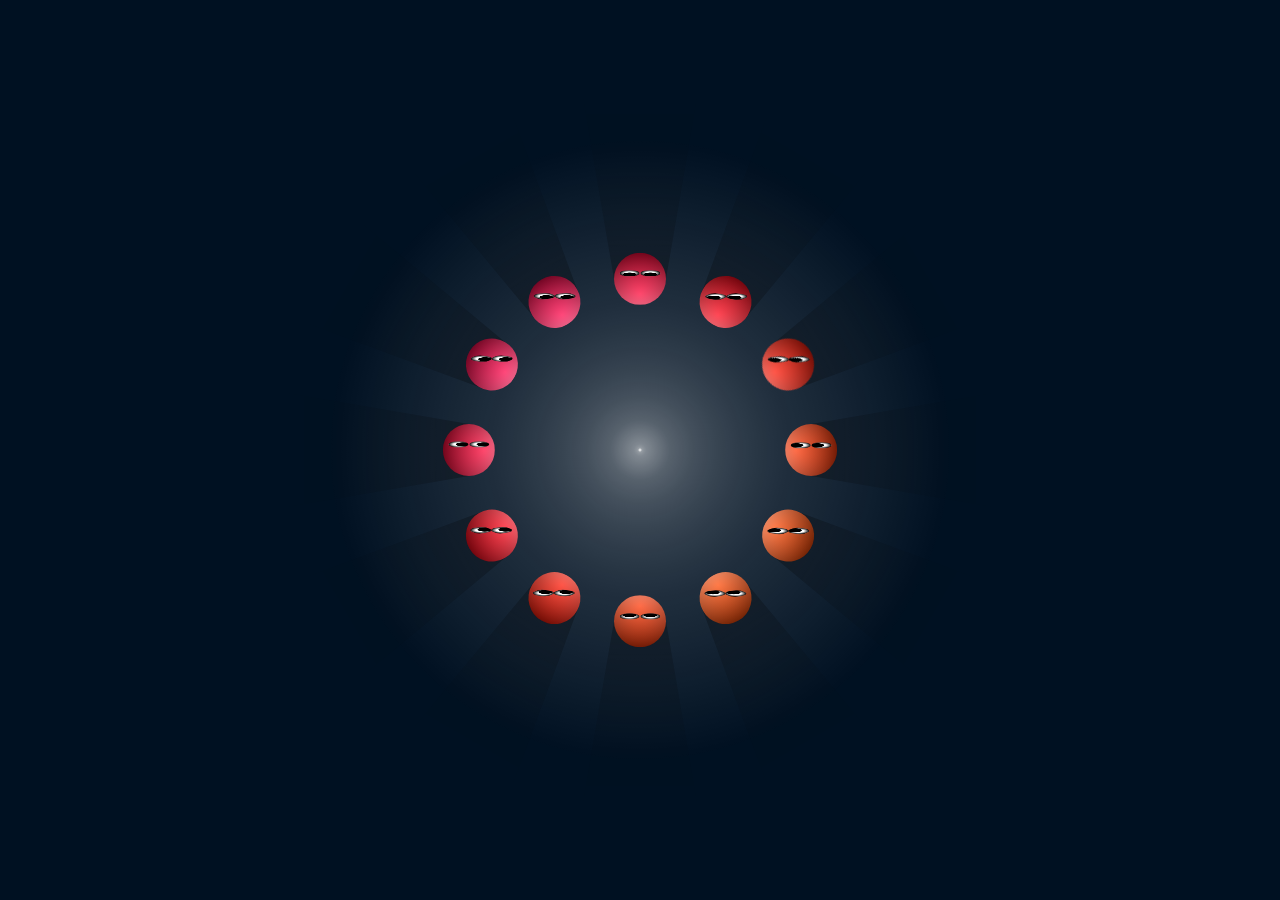
<file: index.html>
<!DOCTYPE html>
<html lang="en">
<head>
    <meta charset="UTF-8">
    <meta name="viewport" content="width=device-width, initial-scale=1.0">
    <title>Efecto de luces</title> 
    <link rel="stylesheet" href="estyles.css">
</head>
<body>
    <div class="baseLight"></div>
<div class="shadows">
  <div class="shadow" style="--i: 0"></div>
  <div class="shadow" style="--i: 1"></div>
  <div class="shadow" style="--i: 2"></div>
  <div class="shadow" style="--i: 3"></div>
  <div class="shadow" style="--i: 4"></div>
  <div class="shadow" style="--i: 5"></div>
  <div class="shadow" style="--i: 6"></div>
  <div class="shadow" style="--i: 7"></div>
  <div class="shadow" style="--i: 8"></div>
  <div class="shadow" style="--i: 9"></div>
  <div class="shadow" style="--i: 10"></div>
  <div class="shadow" style="--i: 11"></div>
</div>
<div class="balls">
  <div class="ball" style="--i: 0"></div>
  <div class="ball" style="--i: 1"></div>
  <div class="ball" style="--i: 2"></div>
  <div class="ball" style="--i: 3"></div>
  <div class="ball" style="--i: 4"></div>
  <div class="ball" style="--i: 5"></div>
  <div class="ball" style="--i: 6"></div>
  <div class="ball" style="--i: 7"></div>
  <div class="ball" style="--i: 8"></div>
  <div class="ball" style="--i: 9"></div>
  <div class="ball" style="--i: 10"></div>
  <div class="ball" style="--i: 11"></div>
</div>
</div>

<!-- Botón para solicitar permiso de orientación en iOS (se muestra solo si es necesario) -->
<div id="orientation-permission" class="orientation-permission" aria-hidden="true" style="display:none;">
  <button id="request-orientation" class="primary">Activar inclinación</button>
  <button id="dismiss-orientation" class="secondary">Cerrar</button>
</div>

<script src="app.js"></script>
</body>
</html>
</file>
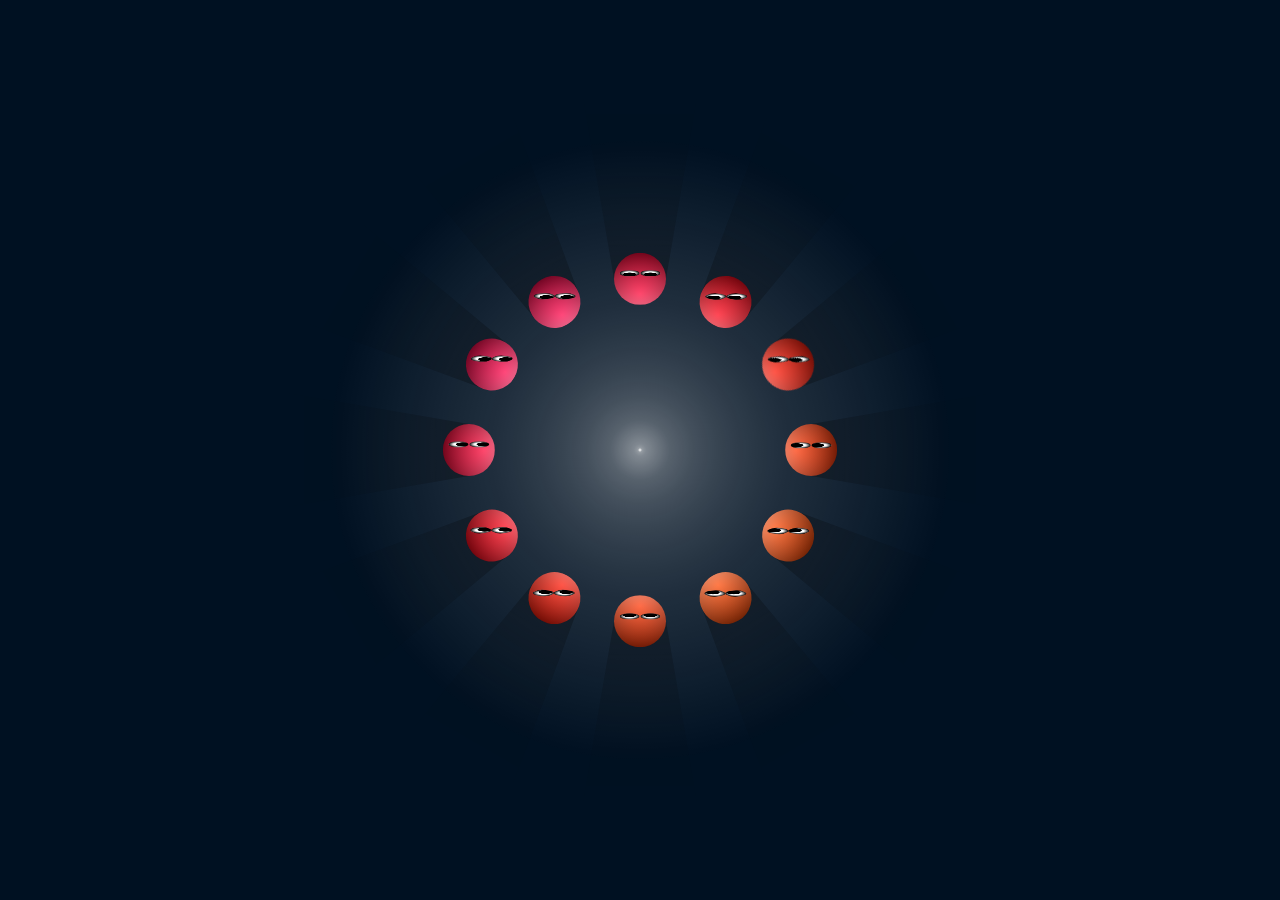
<file: efecto.html>
<!DOCTYPE html>
<html lang="en">
<head>
    <meta charset="UTF-8">
    <meta name="viewport" content="width=device-width, initial-scale=1.0">
    <title>Efecto de luces</title> 
    <link rel="stylesheet" href="estyles.css">
</head>
<body>
    <div class="baseLight"></div>
<div class="shadows">
  <div class="shadow" style="--i: 0"></div>
  <div class="shadow" style="--i: 1"></div>
  <div class="shadow" style="--i: 2"></div>
  <div class="shadow" style="--i: 3"></div>
  <div class="shadow" style="--i: 4"></div>
  <div class="shadow" style="--i: 5"></div>
  <div class="shadow" style="--i: 6"></div>
  <div class="shadow" style="--i: 7"></div>
  <div class="shadow" style="--i: 8"></div>
  <div class="shadow" style="--i: 9"></div>
  <div class="shadow" style="--i: 10"></div>
  <div class="shadow" style="--i: 11"></div>
</div>
<div class="balls">
  <div class="ball" style="--i: 0"></div>
  <div class="ball" style="--i: 1"></div>
  <div class="ball" style="--i: 2"></div>
  <div class="ball" style="--i: 3"></div>
  <div class="ball" style="--i: 4"></div>
  <div class="ball" style="--i: 5"></div>
  <div class="ball" style="--i: 6"></div>
  <div class="ball" style="--i: 7"></div>
  <div class="ball" style="--i: 8"></div>
  <div class="ball" style="--i: 9"></div>
  <div class="ball" style="--i: 10"></div>
  <div class="ball" style="--i: 11"></div>
</div>

<script src="app.js"></script>
</body>
</html>
</file>
<file: estyles.css>
* {
  box-sizing: border-box;
  margin: 0;
  padding: 0;
}

body {
  background-color: #012;
}

/* Mobile-friendly adjustments */
html, body {
  height: 100%;
  min-height: 100vh;
  -webkit-font-smoothing: antialiased;
  -webkit-tap-highlight-color: transparent;
}

/* Visual layers should not block pointer events so touches reach the page.
   We attach pointermove/deviceorientation on window, so visuals can be pointer-events none. */
.baseLight,
.shadows,
.balls {
  pointer-events: none;
}

:root {
  --ball-size: 42;
  --impect-radius: 192;
}

.baseLight {
  position: fixed;
  inset: calc(50% - (var(--ball-size) * 6px));
  background-image: radial-gradient(closest-side, #fff, 2%, transparent);
  transform: translate(calc(var(--mx) * 1px), calc(var(--my) * 1px));
}

.shadows, .balls {
  position: fixed;
  inset: 50%;

  div {
    position: absolute;

    --x: calc(cos(var(--i) / 6 * pi) * 3);
    --y: calc(sin(var(--i) / 6 * pi) * 3);
    --hue: calc((var(--x) + var(--y)) * 4);

    --dx: calc(var(--x) * var(--ball-size) - var(--mx, -9999));
    --dy: calc(var(--y) * var(--ball-size) - var(--my, -9999));
    --dist: calc(sqrt(var(--dx) * var(--dx) + var(--dy) * var(--dy)));
    --dist-factor: calc((var(--impect-radius) - min(var(--dist), var(--impect-radius))) / var(--impect-radius));
    --angle: atan2(var(--dy), var(--dx));

    --_translate: calc(var(--dist-factor) * var(--ball-size) * 1px);
  }
}

.shadow {
  left: calc(var(--x) * var(--ball-size) * 1px);
  top: calc((var(--y) - 0.5) * var(--ball-size) * 1px);
  width: calc(var(--ball-size) * 2px);
  height: calc(var(--ball-size) * 1px);
  transform-origin: left;
  background-image: linear-gradient(to right, #000, transparent);
  opacity: var(--dist-factor, 0);
  transform:
    rotate(var(--angle))
    translate(var(--_translate))
    perspective(calc(var(--ball-size) * 2px))
    rotateY(calc(var(--dist-factor) * -50deg - 20deg));
}

.ball {
  --_bpx1: calc(var(--dist-factor) * 100% - 100%);
  --_bpx2: calc(var(--dist-factor) * -100% + 50%);

  left: calc((var(--x) - 0.5) * var(--ball-size) * 1px);
  top: calc((var(--y) - 0.5) * var(--ball-size) * 1px);
  width: calc(var(--ball-size) * 1px);
  aspect-ratio: 1;
  border-radius: 50%;
  background-color: hsl(var(--hue), 100%, 50%);
  background-image:
    radial-gradient(circle at var(--_bpx1, -100%) 50%, #fff, 25%, transparent),
    radial-gradient(circle at var(--_bpx2, 50%) 50%, transparent, #000a 100%);
  background-repeat: no-repeat;
  transform: rotate(var(--angle)) translate(var(--_translate));

  &::before, &::after {
    content: '';
    position: absolute;
    inset: calc(var(--ball-size) * 0.3px);
    background-color: #fff;
    border-radius: 50%;
    background-image:
      radial-gradient(closest-side, transparent 50%, #000),
      radial-gradient(circle at 30% 50%, #000 35%, transparent 40%);
    transform:
      rotate(calc(var(--angle) * -1))
      translate(calc(var(--ball-size) * var(--_tx, -0.2px)), calc(var(--ball-size) * -0.1px))
      scaleY(var(--dist-factor, 0))
      rotate(var(--angle));
  }

  &::after {
    --_tx: 0.2px;
  }
}

/* Responsive sizing for small screens */
@media (max-width: 600px) {
  :root {
    --ball-size: 28; /* smaller balls on phones */
    --impect-radius: 120;
  }

  .shadow {
    width: calc(var(--ball-size) * 1.8px);
    height: calc(var(--ball-size) * 0.9px);
  }

  .baseLight {
    inset: calc(50% - (var(--ball-size) * 5px));
  }
}

/* Larger-than-phone tweaks */
@media (min-width: 1200px) {
  :root {
    --ball-size: 52;
    --impect-radius: 220;
  }
}

/* Permission button for device orientation (iOS) */
.orientation-permission {
  position: fixed;
  left: 50%;
  bottom: 20px;
  transform: translateX(-50%);
  z-index: 9999;
  display: none; /* shown via inline style / JS when needed */
  gap: 8px;
  align-items: center;
  pointer-events: auto; /* must accept clicks */
}

.orientation-permission button {
  background: #fff;
  color: #012;
  border: none;
  padding: 8px 12px;
  border-radius: 8px;
  font-size: 14px;
  cursor: pointer;
}

.orientation-permission .secondary {
  background: transparent;
  color: #fff;
  border: 1px solid rgba(255,255,255,0.2);
}
</file>
